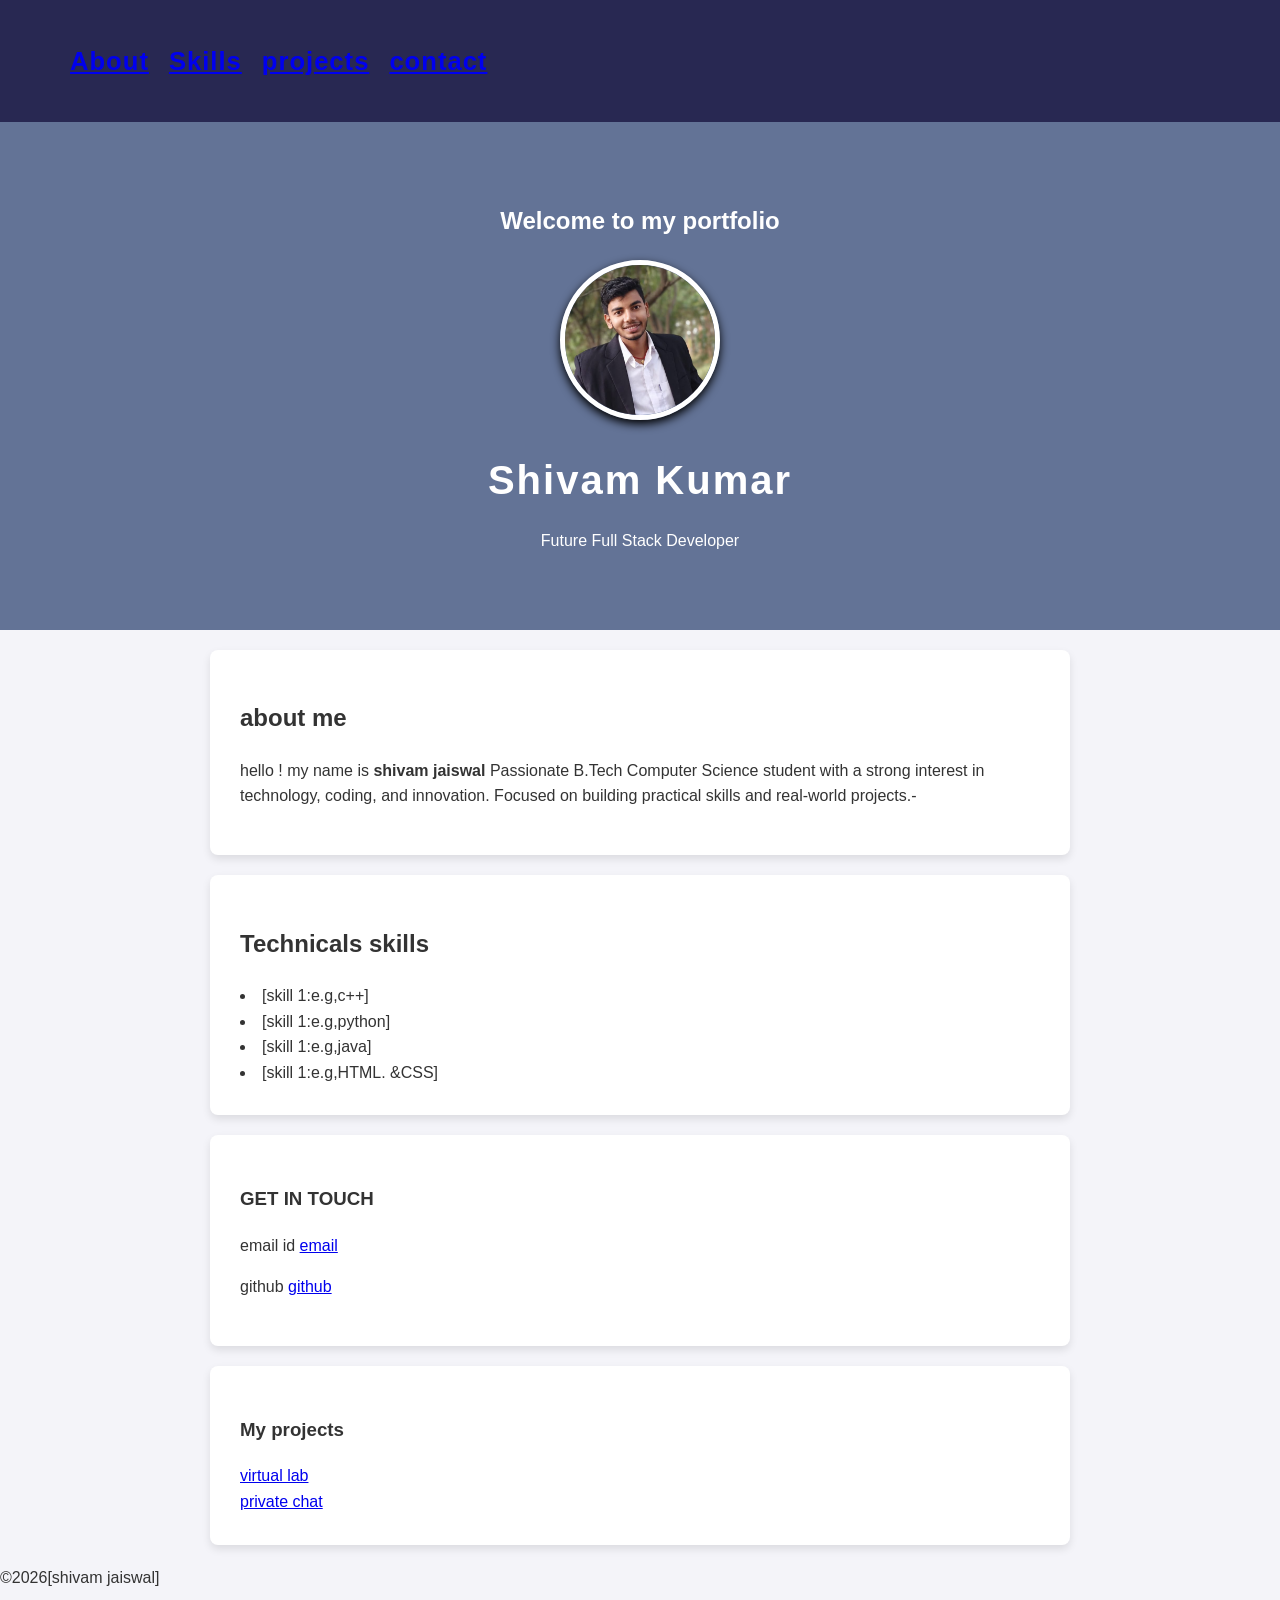
<file: index.html>
<!DOCTYPE html>
<html lang="en">
<head>
    <meta charset="UTF-8">
    <meta name="viewport" content="width=device-width, initial-scale=1.0">
    <title>my portfolio</title>
    <!-- css link -->
     <link rel="stylesheet" href="style.css">
</head>
<body>
  <nav>
    <h2>
      <ul>
        <li> <a href= "#about"> About</a></li>
        <li> <a href= "#skills">Skills</a></li>
        <li> <a href= "#projects">projects</a></li>
        <li> <a href= "#contact"> contact</a></li>
      </ul>
    </h2>
  </nav>
    <!-- header -->
     <header>
      <h2>Welcome to my portfolio</h2>
      <img src="image.png" alt="myphoto"class="profile-image">
        <h1> Shivam Kumar</h1>
        <p> Future Full Stack Developer</p>

     </header>
    
    <!-- about section -->
     <section id="about">
<h2> about me</h2>
<p> hello ! my name is <strong> shivam jaiswal</strong> Passionate B.Tech Computer Science student with a strong interest in technology, coding, and innovation. Focused on building practical skills and real-world projects.-</p>

     </section>
     <!-- skills -->
      <section id="skills">
      <h2> Technicals skills</h2>
      <ui>
        <li> [skill 1:e.g,c++]</li>
        <li> [skill 1:e.g,python]</li>
        <li> [skill 1:e.g,java]</li>
        <li> [skill 1:e.g,HTML. &CSS]</li>
      </ui>
      </section>
      <section id="contact">
        <h3> GET IN TOUCH</h3>
        <p>email id <a href="jaiswalshivam95085@gmail.com"> email</a> </p>
        <p>github <a href="https://github.com/shivamjaiswal-code"> github</a> </p>
      </section>

      <section id="projects">
        <h3> My projects</h3>
         <a href="https://teal-gaufre-6d82c1.netlify.app/">virtual lab </a> <br>
         <a href="https://dulcet-stardust-1e7178.netlify.app/">private chat </a> 
        
      </section>
      <footer>
        <p> &copy;2026[shivam jaiswal]</p>
      </footer>
</body>
</html>
</file>
<file: style.css>
body{
    margin:0;
    font-family:'Segeo UI','Segoe UI', Tahoma, Geneva, Verdana, sans-serif;
    line-height: 1.6;
    background-color: #f4f4f9;
    color: #333;
}
/* 2. HEADER - The top dark bar */
header {
    background-color: #637396; 
    color: white;
    text-align: center;
    padding: 60px 20px; 
}

header h1 {
    margin: 0;
    font-size: 2.5rem;
    letter-spacing: 2px;
}
.profile-image{
    width:150px;
    height: 150px;
    border-radius: 50%;
    object-fit:cover;
    border: 5px solid white;
    margin-bottom:20px;
    box-shadow:0 4px 10px rgba(0,0,0,3) ;
}

/* 3. SECTIONS - Creating white cards for content  */
section {
    max-width: 800px; 
    margin: 20px auto; 
    padding: 30px;
    background: white;
    border-radius: 8px; 
    box-shadow: 0 4px 8px rgba(0,0,0,0.1); 
}
nav{
    display:flex;
    justify-content: space-between;
    align-items:center;
    background-color: #282852;
    color:white;
    padding:15px 30px;

}
nav h2{
    margin:0;
    border:none;
    color:#ffffff;
    font-size:1.6rem;
    letter-spacing: 1px;
}
nav ul{
    display:flex;
    list-style: none;
    gap:20px;

}
nav ul li{
    background:none;
    border:none;
    padding:0;
}
nav ul li a:hover{
    color:#3498ab;
}
#projects p{
    font-style: italic;
    color: #9b9393;
    
}
</file>
